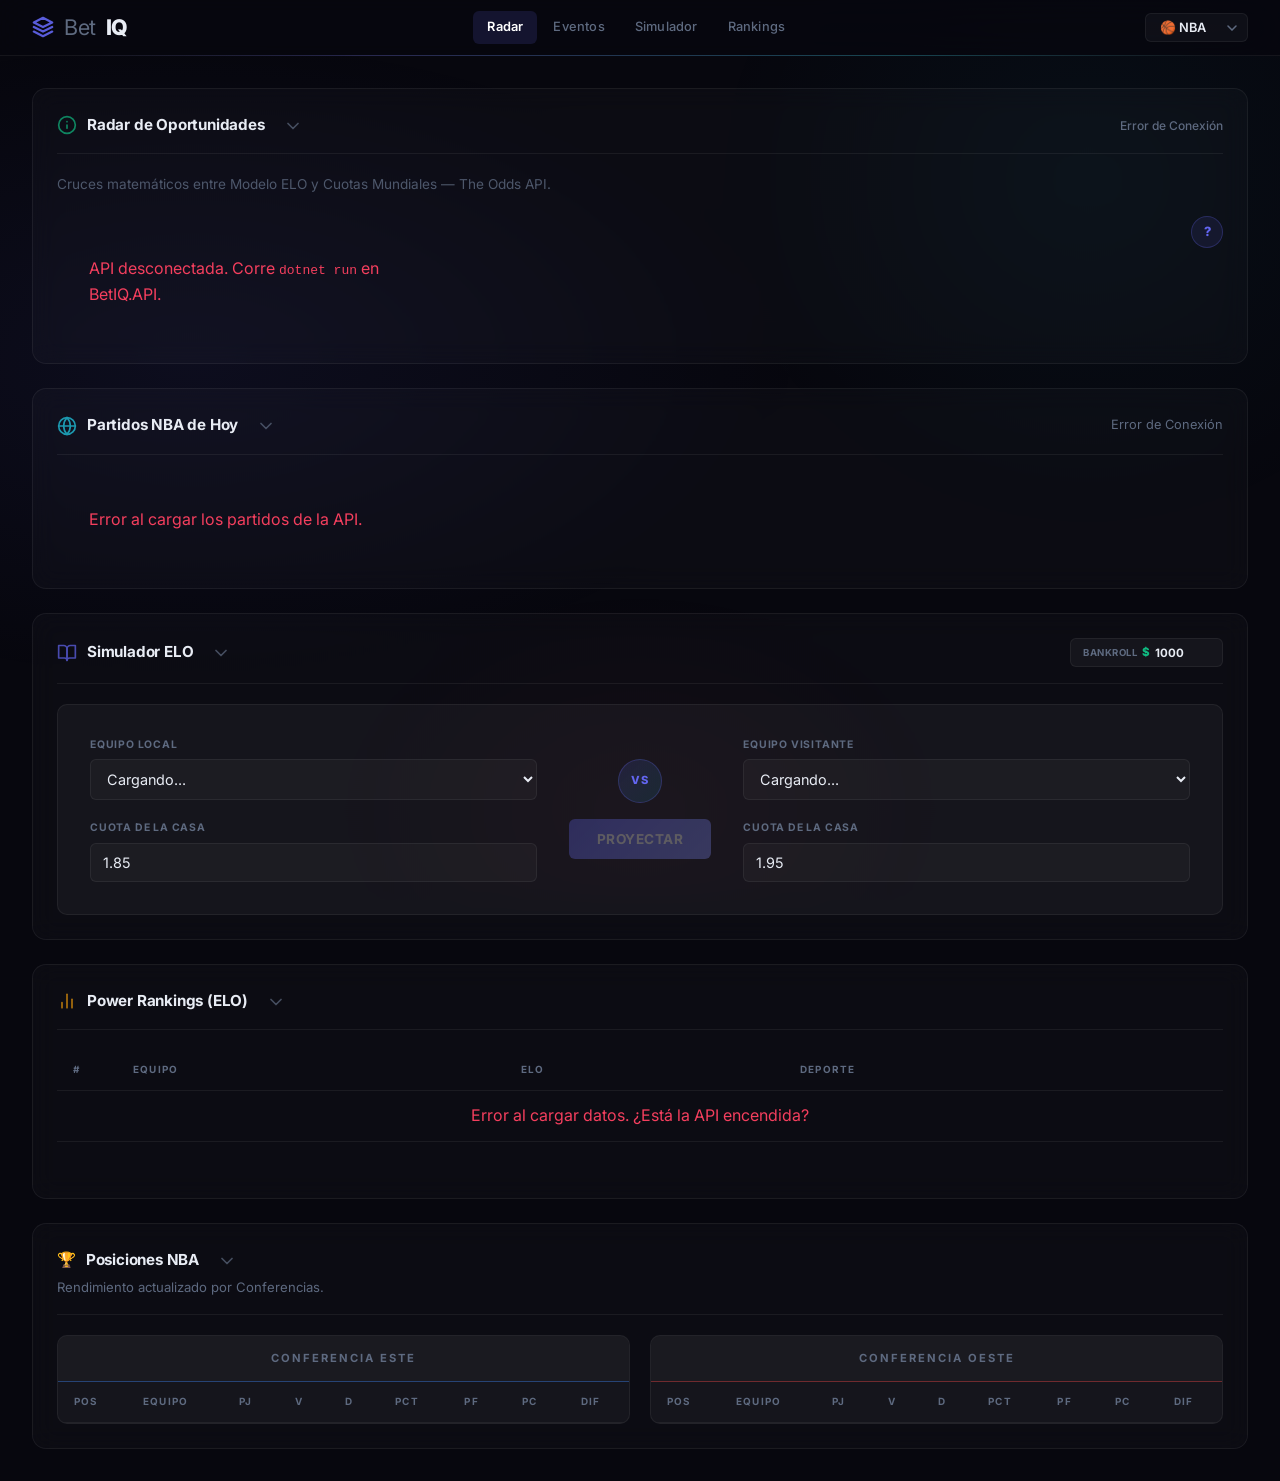
<file: BetIQ.Web/index.html>
<!DOCTYPE html>
<html lang="es">
<head>
    <meta charset="UTF-8">
    <meta name="viewport" content="width=device-width, initial-scale=1.0">
    <title>BetIQ | Inteligencia Deportiva</title>
    <meta name="description" content="BetIQ: Plataforma de análisis predictivo deportivo con modelos ELO, Poisson y Kelly Criterion para NBA, Fútbol y Tenis.">
    <link rel="preconnect" href="https://fonts.googleapis.com">
    <link rel="preconnect" href="https://fonts.gstatic.com" crossorigin>
    <link href="https://fonts.googleapis.com/css2?family=Inter:wght@300;400;500;600;700;800&family=JetBrains+Mono:wght@400;600;700&display=swap" rel="stylesheet">
    <link rel="stylesheet" href="css/styles.css">
</head>
<body>

    <!-- ═══ Header ═══ -->
    <header class="app-header">
        <div class="logo">
            <svg width="22" height="22" viewBox="0 0 24 24" fill="none" stroke="var(--accent-primary)" stroke-width="2.5" stroke-linecap="round" stroke-linejoin="round"><path d="M12 2L2 7l10 5 10-5-10-5zM2 17l10 5 10-5M2 12l10 5 10-5"/></svg>
            <span style="font-weight: 400; color: var(--text-muted);">Bet</span><span style="font-weight: 800; color: var(--text-main);">IQ</span>
        </div>
        <nav class="app-nav">
            <a href="#value-bets" class="active">Radar</a>
            <a href="#nbaMatches">Eventos</a>
            <a href="#calculadora">Simulador</a>
            <a href="#ranking">Rankings</a>
        </nav>
        <div class="sport-selector">
            <select id="sportContext">
                <option value="NBA" selected>🏀 NBA</option>
                <option value="Futbol">⚽ Fútbol</option>
                <option value="Tenis">🎾 Tenis</option>
            </select>
        </div>
    </header>

    <!-- ═══ Dashboard ═══ -->
    <main class="dashboard-container">

        <!-- ━━━ 1. Radar de Oportunidades ━━━ -->
        <section id="value-bets" class="panel">
            <div class="panel-header">
                <h2>
                    <svg width="20" height="20" viewBox="0 0 24 24" fill="none" stroke="var(--success)" stroke-width="2" stroke-linecap="round" stroke-linejoin="round"><circle cx="12" cy="12" r="10"/><path d="M12 16v-4"/><path d="M12 8h.01"/></svg>
                    Radar de Oportunidades
                </h2>
                <span id="dateOfAnalysis" style="color: var(--text-muted); font-size: 0.75rem; font-weight: 500;">Analizando...</span>
            </div>

            <p style="color: var(--text-muted); margin-bottom: 1.25rem; font-size: 0.85rem; opacity: 0.8;">Cruces matemáticos entre Modelo ELO y Cuotas Mundiales — The Odds API.</p>

            <div class="radar-layout">
                <!-- Tarjetas de Value Bets -->
                <div id="valueBetsContainer" class="opportunities-grid">
                    <div class="spinner"></div>
                </div>

                <!-- Glosario: ícono ? con hover-reveal -->
                <div class="glosario-trigger">
                    <span class="glosario-icon">?</span>
                    <div class="glosario-flyout">
                        <h3>Glosario del Radar</h3>
                        <div class="glosario-item">
                            <strong>EV+ (Expected Value)</strong>
                            <p>Ganancia matemática promedio a largo plazo. <code>+1.71</code> = $171 extra por cada $100 apostados.</p>
                        </div>
                        <div class="glosario-item">
                            <strong>Criterio de Kelly</strong>
                            <p>Gestión óptima de capital. Indica el % exacto de tu Bankroll para maximizar crecimiento y evitar la ruina.</p>
                        </div>
                        <div class="glosario-item">
                            <strong>Prob. ELO vs Cuota</strong>
                            <p>ELO usa inteligencia histórica. La Cuota refleja la probabilidad del casino. BetIQ detecta la ineficiencia.</p>
                        </div>
                    </div>
                </div>
            </div>
        </section>

        <!-- ━━━ 2. Eventos del Día ━━━ -->
        <section id="nbaMatches" class="panel">
            <div class="panel-header">
                <h2>
                    <svg width="20" height="20" viewBox="0 0 24 24" fill="none" stroke="var(--accent-secondary)" stroke-width="2" stroke-linecap="round" stroke-linejoin="round"><circle cx="12" cy="12" r="10"/><path d="M12 2a14.5 14.5 0 0 0 0 20"/><path d="M2 12h20"/><path d="M12 22A14.5 14.5 0 0 0 12 2"/></svg>
                    Partidos NBA de Hoy
                </h2>
                <div style="display:flex; align-items:center; gap:10px;">
                    <div id="ligaSelectorWrap" style="display:none;">
                        <select id="ligaSelector" style="background:rgba(255,255,255,0.04); border:1px solid var(--border-subtle); color:var(--text-main); padding:5px 12px; border-radius:6px; font-size:0.8rem; font-weight:600; cursor:pointer; outline:none; font-family:var(--font-family);">
                            <option value="">⚽ Todas las Ligas</option>
                            <option value="Premier League">🏴󠁧󠁢󠁥󠁮󠁧󠁿 Premier League</option>
                            <option value="LaLiga">🇪🇸 LaLiga</option>
                            <option value="Serie A">🇮🇹 Serie A</option>
                            <option value="Bundesliga">🇩🇪 Bundesliga</option>
                            <option value="Ligue 1">🇫🇷 Ligue 1</option>
                            <option value="Champions League">⭐ Champions League</option>
                        </select>
                    </div>
                    <span id="nbaMatchesDate" style="color: var(--text-muted); font-size: 0.8rem;">Cargando...</span>
                </div>
            </div>
            <div id="nbaMatchesContainer" class="matches-grid">
                <div class="spinner"></div>
            </div>
        </section>

        <!-- ━━━ 3. Simulador ELO ━━━ -->
        <section id="calculadora" class="panel">
            <div class="panel-header">
                <h2>
                    <svg width="20" height="20" viewBox="0 0 24 24" fill="none" stroke="var(--accent-primary)" stroke-width="2" stroke-linecap="round" stroke-linejoin="round"><path d="M2 3h6a4 4 0 0 1 4 4v14a3 3 0 0 0-3-3H2z"/><path d="M22 3h-6a4 4 0 0 0-4 4v14a3 3 0 0 1 3-3h7z"/></svg>
                    Simulador ELO
                </h2>
                <div style="display: flex; align-items: center; gap: 8px; flex-wrap: wrap;">
                    <div id="surfaceSelectorWrap" style="display: none; background: rgba(255,255,255,0.04); padding: 4px 12px; border-radius: 6px; border: 1px solid var(--border-subtle);">
                        <span style="font-size: 0.6rem; color: var(--text-muted); font-weight: 700; letter-spacing: 0.5px;">SUPERFICIE</span>
                        <select id="surfaceSelector" style="background: transparent; border: none; color: var(--accent-secondary); padding: 0; margin-left: 5px; outline: none; font-weight: 700; font-family: var(--font-family); cursor: pointer; font-size: 0.72rem;">
                            <option value="Arcilla">Arcilla</option>
                            <option value="Dura">Dura</option>
                            <option value="Pasto">Pasto</option>
                        </select>
                    </div>
                    <div style="display: flex; align-items: center; gap: 5px; background: rgba(255,255,255,0.04); padding: 4px 12px; border-radius: 6px; border: 1px solid var(--border-subtle);">
                        <span style="font-size: 0.6rem; color: var(--text-muted); font-weight: 700; letter-spacing: 0.5px;">BANKROLL</span>
                        <span style="color: var(--success); font-weight: 800; font-size: 0.72rem;">$</span>
                        <input type="number" id="bankrollInput" value="1000" style="background: transparent; border: none; color: var(--text-main); width: 55px; padding: 0; outline: none; font-weight: 700; font-family: var(--font-family); font-size: 0.72rem;">
                    </div>
                </div>
            </div>

            <div class="calculator-wrap">
                <div class="team-block">
                    <div class="input-group">
                        <label>Equipo Local</label>
                        <select id="localSelect"><option value="">Cargando...</option></select>
                    </div>
                    <div class="input-group">
                        <label>Cuota de la Casa</label>
                        <input type="number" id="localOdds" step="0.01" min="1.01" value="1.85">
                    </div>
                </div>

                <div style="display: flex; flex-direction: column; align-items: center; gap: 1rem;">
                    <div class="vs-badge">VS</div>
                    <button id="btnCalculate" class="btn-primary" disabled>Proyectar</button>
                </div>

                <div class="team-block">
                    <div class="input-group">
                        <label>Equipo Visitante</label>
                        <select id="visitorSelect"><option value="">Cargando...</option></select>
                    </div>
                    <div class="input-group">
                        <label>Cuota de la Casa</label>
                        <input type="number" id="visitorOdds" step="0.01" min="1.01" value="1.95">
                    </div>
                </div>
            </div>

            <div id="predictionResult" class="result-box hidden">
                <h3 id="winnerText" style="font-size: 1.4rem; margin-bottom: 1rem; font-weight: 700;">--</h3>
                <div id="evAlerts" style="display: flex; justify-content: center; gap: 1.5rem;"></div>
            </div>
        </section>

        <!-- ━━━ 4. Power Rankings ━━━ -->
        <section id="ranking" class="panel">
            <div class="panel-header">
                <h2>
                    <svg width="20" height="20" viewBox="0 0 24 24" fill="none" stroke="var(--warning)" stroke-width="2" stroke-linecap="round" stroke-linejoin="round"><line x1="18" y1="20" x2="18" y2="10"/><line x1="12" y1="20" x2="12" y2="4"/><line x1="6" y1="20" x2="6" y2="14"/></svg>
                    Power Rankings (ELO)
                </h2>
            </div>
            <table id="rankingTable">
                <thead>
                    <tr>
                        <th style="width: 60px;">#</th>
                        <th>Equipo</th>
                        <th>ELO</th>
                        <th>Deporte</th>
                    </tr>
                </thead>
                <tbody id="rankingBody">
                    <tr><td colspan="4" style="text-align: center; padding: 2rem;"><div class="spinner"></div></td></tr>
                </tbody>
            </table>
            <div id="rankingPagination" class="pagination-controls"></div>
        </section>

        <!-- ━━━ 5. Tabla de Posiciones ━━━ -->
        <section id="posiciones" class="panel standings-section">
            <div class="panel-header" style="flex-direction: column; align-items: flex-start;">
                <h2>
                    <svg width="20" height="20" viewBox="0 0 24 24" fill="none" stroke="var(--accent-secondary)" stroke-width="2" stroke-linecap="round" stroke-linejoin="round"><path d="M8 21h8"/><path d="M12 17V3"/><path d="m17 8-5-5-5 5"/></svg>
                    Tabla de Posiciones
                </h2>
                <p style="color:var(--text-muted); margin-top:5px; font-size: 0.82rem;">Rendimiento actualizado por Conferencias.</p>
            </div>

            <div class="standings-grid">
                <!-- Conferencia Este -->
                <div class="conference-panel">
                    <div class="conference-header east">
                        <h3>Conferencia Este</h3>
                    </div>
                    <div class="table-container fade-in">
                        <table class="elo-table">
                            <thead>
                                <tr>
                                    <th>Pos</th><th>Equipo</th><th>PJ</th><th>V</th><th>D</th><th>PCT</th>
                                    <th class="hide-mobile">PF</th><th class="hide-mobile">PC</th><th>DIF</th>
                                </tr>
                            </thead>
                            <tbody id="standings-east-body"></tbody>
                        </table>
                    </div>
                </div>
                <!-- Conferencia Oeste -->
                <div class="conference-panel">
                    <div class="conference-header west">
                        <h3>Conferencia Oeste</h3>
                    </div>
                    <div class="table-container fade-in">
                        <table class="elo-table">
                            <thead>
                                <tr>
                                    <th>Pos</th><th>Equipo</th><th>PJ</th><th>V</th><th>D</th><th>PCT</th>
                                    <th class="hide-mobile">PF</th><th class="hide-mobile">PC</th><th>DIF</th>
                                </tr>
                            </thead>
                            <tbody id="standings-west-body"></tbody>
                        </table>
                    </div>
                </div>
            </div>
        </section>

    </main>

    <script src="js/app.js"></script>
</body>
</html>
</file>
<file: BetIQ.Web/css/styles.css>
/* ================================================================
   BetIQ — Dark Intelligence Design System v3
   Premium Analytics Dashboard
   ================================================================ */

/* ── 1. Design Tokens ── */
:root {
    /* Surfaces */
    --bg-void: #07070e;
    --bg-app: #0a0a14;
    --bg-panel: rgba(255,255,255,0.025);
    --surface: rgba(255,255,255,0.04);
    --surface-hover: rgba(255,255,255,0.07);

    /* Borders */
    --border-subtle: rgba(255,255,255,0.06);
    --border-active: rgba(99,102,241,0.4);

    /* Text */
    --text-main: #e8ecf4;
    --text-muted: #5e6a80;

    /* Accents */
    --accent-primary: #6366f1;
    --accent-secondary: #22d3ee;
    --accent-glow: rgba(99,102,241,0.15);

    /* Semantic */
    --success: #10b981;
    --success-soft: rgba(16,185,129,0.12);
    --danger: #f43f5e;
    --danger-soft: rgba(244,63,94,0.12);
    --warning: #f59e0b;
    --warning-soft: rgba(245,158,11,0.12);

    /* Typography */
    --font-family: 'Inter', system-ui, -apple-system, sans-serif;
    --font-mono: 'JetBrains Mono', 'SF Mono', 'Cascadia Code', monospace;

    /* Elevation */
    --shadow-sm: 0 1px 3px rgba(0,0,0,0.4);
    --shadow-md: 0 4px 16px rgba(0,0,0,0.5);
    --shadow-glow: 0 0 30px rgba(99,102,241,0.08);

    /* Radius */
    --radius-sm: 6px;
    --radius-md: 10px;
    --radius-lg: 14px;
    --radius-xl: 20px;
}

/* ── 2. Reset & Base ── */
*, *::before, *::after {
    margin: 0;
    padding: 0;
    box-sizing: border-box;
}

html {
    scroll-behavior: smooth;
}

body {
    font-family: var(--font-family);
    background: var(--bg-void);
    color: var(--text-main);
    min-height: 100vh;
    -webkit-font-smoothing: antialiased;
    -moz-osx-font-smoothing: grayscale;
    line-height: 1.6;
    position: relative;
}

/* Atmospheric mesh gradient */
body::before {
    content: '';
    position: fixed;
    inset: 0;
    background:
        radial-gradient(ellipse 80% 60% at 15% 40%, rgba(99,102,241,0.07) 0%, transparent 60%),
        radial-gradient(ellipse 60% 80% at 85% 20%, rgba(34,211,238,0.04) 0%, transparent 50%),
        radial-gradient(ellipse 50% 50% at 50% 90%, rgba(244,63,94,0.03) 0%, transparent 50%);
    pointer-events: none;
    z-index: 0;
}

body > * { position: relative; z-index: 1; }

::selection {
    background: rgba(99,102,241,0.3);
    color: #fff;
}

/* ── 3. Scrollbar ── */
::-webkit-scrollbar { width: 5px; }
::-webkit-scrollbar-track { background: transparent; }
::-webkit-scrollbar-thumb { background: rgba(255,255,255,0.08); border-radius: 10px; }
::-webkit-scrollbar-thumb:hover { background: rgba(255,255,255,0.15); }

/* ── 4. Header ── */
.app-header {
    position: sticky;
    top: 0;
    z-index: 100;
    display: flex;
    justify-content: space-between;
    align-items: center;
    padding: 0 2rem;
    height: 56px;
    background: rgba(7,7,14,0.8);
    backdrop-filter: blur(20px) saturate(1.4);
    -webkit-backdrop-filter: blur(20px) saturate(1.4);
    border-bottom: 1px solid var(--border-subtle);
}

/* Animated gradient border under header */
.app-header::after {
    content: '';
    position: absolute;
    bottom: -1px;
    left: 0;
    right: 0;
    height: 1px;
    background: linear-gradient(90deg, transparent 5%, var(--accent-primary) 30%, var(--accent-secondary) 70%, transparent 95%);
    opacity: 0.25;
}

.logo {
    font-size: 1.35rem;
    font-weight: 800;
    letter-spacing: -0.5px;
    display: flex;
    align-items: center;
    gap: 10px;
    color: var(--text-main);
}

.logo svg { opacity: 0.9; }

.app-nav { display: flex; gap: 2px; }

.app-nav a {
    color: var(--text-muted);
    text-decoration: none;
    font-weight: 500;
    font-size: 0.8rem;
    padding: 6px 14px;
    border-radius: var(--radius-sm);
    transition: all 0.2s ease;
    letter-spacing: 0.2px;
}

.app-nav a:hover {
    color: var(--text-main);
    background: rgba(255,255,255,0.05);
}

.app-nav a.active {
    color: #fff;
    background: rgba(99,102,241,0.15);
    font-weight: 600;
}

/* Sport Selector Chip */
.sport-selector { display: flex; align-items: center; }

#sportContext {
    background: rgba(255,255,255,0.04);
    border: 1px solid var(--border-subtle);
    color: var(--text-main);
    padding: 6px 14px;
    border-radius: var(--radius-sm);
    font-size: 0.8rem;
    font-weight: 600;
    font-family: var(--font-family);
    cursor: pointer;
    outline: none;
    transition: all 0.2s;
    appearance: none;
    -webkit-appearance: none;
    background-image: url("data:image/svg+xml,%3Csvg width='10' height='6' viewBox='0 0 10 6' fill='none' xmlns='http://www.w3.org/2000/svg'%3E%3Cpath d='M1 1L5 5L9 1' stroke='%235e6a80' stroke-width='1.5' stroke-linecap='round'/%3E%3C/svg%3E");
    background-repeat: no-repeat;
    background-position: right 10px center;
    padding-right: 28px;
}

#sportContext:hover { border-color: rgba(255,255,255,0.12); }
#sportContext:focus { border-color: var(--accent-primary); box-shadow: 0 0 0 3px var(--accent-glow); }

#sportContext option {
    background: #13131f;
    color: var(--text-main);
}

/* ── 5. Layout ── */
.dashboard-container {
    padding: 2rem;
    max-width: 1360px;
    margin: 0 auto;
    display: flex;
    flex-direction: column;
    gap: 1.5rem;
}

/* ── 6. Panels ── */
.panel {
    background: var(--bg-panel);
    border: 1px solid var(--border-subtle);
    border-radius: var(--radius-lg);
    padding: 1.5rem;
    backdrop-filter: blur(12px);
    -webkit-backdrop-filter: blur(12px);
    transition: border-color 0.3s ease, box-shadow 0.3s ease;
}

.panel:hover {
    border-color: rgba(255,255,255,0.08);
    box-shadow: var(--shadow-glow);
}

.panel-header {
    display: flex;
    justify-content: space-between;
    align-items: center;
    margin-bottom: 1.25rem;
    padding-bottom: 1rem;
    border-bottom: 1px solid var(--border-subtle);
    cursor: pointer;
    user-select: none;
    transition: opacity 0.2s;
}

.panel-header:hover { opacity: 0.85; }

h2 {
    font-size: 0.95rem;
    font-weight: 700;
    color: var(--text-main);
    display: flex;
    align-items: center;
    gap: 10px;
    letter-spacing: -0.2px;
}

h2 svg { opacity: 0.7; }

/* ── 7. Value Bet Cards ── */
.radar-layout {
    display: flex;
    gap: 1.5rem;
    align-items: flex-start;
}

.radar-layout .opportunities-grid {
    flex: 1 1 0;
    min-width: 0;
    display: grid;
    grid-template-columns: repeat(3, 1fr);
    gap: 1rem;
    align-content: start;
}

.opportunities-grid {
    display: grid;
    grid-template-columns: repeat(auto-fit, minmax(280px, 1fr));
    gap: 1rem;
    margin-top: 0.5rem;
}

.vb-card {
    background: var(--surface);
    border: 1px solid var(--border-subtle);
    border-radius: var(--radius-md);
    padding: 1.25rem;
    transition: all 0.25s ease;
}

.vb-card:hover {
    transform: translateY(-2px);
    border-color: rgba(99,102,241,0.2);
    box-shadow: 0 8px 24px rgba(0,0,0,0.3), 0 0 20px rgba(99,102,241,0.06);
}

.vb-card.high-value {
    border-left: 3px solid var(--success);
    box-shadow: inset 4px 0 12px -4px rgba(16,185,129,0.1);
}

.vb-card.high-value:hover {
    box-shadow: 0 8px 24px rgba(0,0,0,0.3), 0 0 20px rgba(16,185,129,0.08);
}

.vb-teams {
    font-size: 0.9rem;
    font-weight: 600;
    margin-bottom: 0.5rem;
}

.vb-metrics {
    display: flex;
    gap: 10px;
    margin-top: 0.75rem;
    background: rgba(255,255,255,0.02);
    padding: 10px 12px;
    border-radius: var(--radius-sm);
    border: 1px solid rgba(255,255,255,0.03);
}

.metric-box {
    flex: 1;
    display: flex;
    flex-direction: column;
}

.metric-label {
    font-size: 0.6rem;
    color: var(--text-muted);
    text-transform: uppercase;
    font-weight: 700;
    letter-spacing: 0.8px;
    margin-bottom: 3px;
}

.metric-value {
    font-size: 1.05rem;
    font-weight: 700;
    color: var(--text-main);
    font-family: var(--font-mono);
    letter-spacing: -0.5px;
}

.metric-value.positive { color: var(--success); }

/* ── 8. Match Cards ── */
.matches-grid {
    display: grid;
    grid-template-columns: repeat(auto-fit, minmax(260px, 1fr));
    gap: 1rem;
}

.match-card {
    background: var(--surface);
    border: 1px solid var(--border-subtle);
    border-radius: var(--radius-md);
    padding: 1.15rem;
    transition: all 0.2s ease;
}

.match-card:hover {
    border-color: rgba(34,211,238,0.2);
    box-shadow: 0 4px 16px rgba(0,0,0,0.25);
}

.match-header {
    display: flex;
    justify-content: space-between;
    align-items: center;
    margin-bottom: 0.75rem;
    font-size: 0.72rem;
}

.match-status {
    padding: 3px 10px;
    border-radius: 20px;
    background: rgba(255,255,255,0.05);
    color: var(--text-muted);
    font-weight: 600;
    font-size: 0.68rem;
    letter-spacing: 0.3px;
    text-transform: uppercase;
}

.match-status.live {
    background: var(--danger-soft);
    color: var(--danger);
    animation: pulse-badge 2s infinite;
}

.match-team {
    display: flex;
    justify-content: space-between;
    align-items: center;
    margin-bottom: 0.4rem;
    font-size: 0.88rem;
    font-weight: 500;
    padding: 4px 0;
}

.match-score {
    font-size: 1.05rem;
    font-weight: 800;
    font-family: var(--font-mono);
    letter-spacing: -0.5px;
}

.match-odds {
    margin-top: 0.75rem;
    padding-top: 0.65rem;
    border-top: 1px solid var(--border-subtle);
    display: flex;
    justify-content: space-between;
    font-size: 0.78rem;
    color: var(--text-muted);
}

.match-odds strong {
    font-family: var(--font-mono);
}

/* ── 9. Calculator / Simulator ── */
.calculator-wrap {
    display: grid;
    grid-template-columns: 1fr auto 1fr;
    gap: 2rem;
    align-items: center;
    background: var(--surface);
    padding: 2rem;
    border-radius: var(--radius-md);
    border: 1px solid var(--border-subtle);
}

.team-block {
    display: flex;
    flex-direction: column;
    gap: 1.25rem;
}

.input-group label {
    font-size: 0.65rem;
    color: var(--text-muted);
    font-weight: 700;
    text-transform: uppercase;
    letter-spacing: 0.8px;
    margin-bottom: 6px;
    display: block;
}

select, input[type="number"] {
    background: rgba(255,255,255,0.03);
    border: 1px solid var(--border-subtle);
    color: var(--text-main);
    padding: 10px 12px;
    border-radius: var(--radius-sm);
    font-family: var(--font-family);
    font-size: 0.9rem;
    outline: none;
    transition: all 0.2s;
    width: 100%;
}

select:focus, input[type="number"]:focus {
    border-color: var(--accent-primary);
    box-shadow: 0 0 0 3px var(--accent-glow);
    background: rgba(99,102,241,0.04);
}

select option {
    background: #13131f;
    color: var(--text-main);
}

.vs-badge {
    height: 44px;
    width: 44px;
    border-radius: 50%;
    background: linear-gradient(135deg, rgba(99,102,241,0.15), rgba(34,211,238,0.1));
    border: 1px solid rgba(99,102,241,0.25);
    display: flex;
    align-items: center;
    justify-content: center;
    font-weight: 800;
    color: var(--accent-primary);
    font-size: 0.7rem;
    letter-spacing: 1px;
}

.btn-primary {
    background: linear-gradient(135deg, #6366f1, #818cf8);
    color: white;
    border: none;
    padding: 12px 28px;
    border-radius: var(--radius-sm);
    font-weight: 700;
    cursor: pointer;
    font-family: var(--font-family);
    font-size: 0.85rem;
    letter-spacing: 0.5px;
    transition: all 0.25s ease;
    box-shadow: 0 0 20px rgba(99,102,241,0.2);
    text-transform: uppercase;
}

.btn-primary:hover:not(:disabled) {
    box-shadow: 0 0 35px rgba(99,102,241,0.35);
    transform: translateY(-1px);
}

.btn-primary:disabled {
    opacity: 0.3;
    cursor: not-allowed;
    box-shadow: none;
}

.result-box {
    margin-top: 1.5rem;
    padding: 1.5rem;
    border-radius: var(--radius-md);
    background: var(--surface);
    border: 1px solid var(--border-subtle);
    text-align: center;
}

.result-box.active {
    border-color: var(--accent-primary);
    box-shadow: 0 0 24px rgba(99,102,241,0.1);
}

.result-box.hidden { display: none; }

/* ── 10. Tables ── */
table {
    width: 100%;
    border-collapse: collapse;
}

th, td {
    padding: 0.75rem 1rem;
    text-align: left;
    border-bottom: 1px solid var(--border-subtle);
}

th {
    color: var(--text-muted);
    font-weight: 700;
    font-size: 0.62rem;
    text-transform: uppercase;
    letter-spacing: 1.2px;
}

tbody tr {
    transition: background 0.15s;
}

tbody tr:hover {
    background: rgba(255,255,255,0.02);
}

.rank-badge {
    background: rgba(255,255,255,0.05);
    padding: 2px 8px;
    border-radius: 4px;
    font-weight: 700;
    font-size: 0.75rem;
    font-family: var(--font-mono);
}

.rank-top {
    background: linear-gradient(135deg, #f59e0b, #ef4444);
    color: #fff;
}

.pos-badge {
    display: inline-flex;
    align-items: center;
    justify-content: center;
    min-width: 26px;
    padding: 3px 8px;
    border-radius: var(--radius-sm);
    font-weight: 700;
    font-size: 0.72rem;
    font-family: var(--font-mono);
    background: rgba(255,255,255,0.04);
    color: var(--text-muted);
}

/* ── 11. Pagination ── */
.pagination-controls {
    display: flex;
    justify-content: center;
    align-items: center;
    gap: 12px;
    margin-top: 1.25rem;
    padding-top: 0.75rem;
}

.btn-page {
    background: rgba(255,255,255,0.04);
    border: 1px solid var(--border-subtle);
    color: var(--text-main);
    padding: 7px 14px;
    border-radius: var(--radius-sm);
    cursor: pointer;
    transition: all 0.2s;
    font-weight: 600;
    font-size: 0.82rem;
    font-family: var(--font-family);
}

.btn-page:hover:not(:disabled) {
    background: var(--accent-primary);
    color: #fff;
    border-color: var(--accent-primary);
    box-shadow: 0 0 15px rgba(99,102,241,0.25);
}

.btn-page:disabled { opacity: 0.25; cursor: not-allowed; }

.page-info {
    font-size: 0.82rem;
    color: var(--text-muted);
    font-weight: 600;
}

/* ── 12. Standings ── */
.standings-grid {
    display: grid;
    grid-template-columns: repeat(auto-fit, minmax(420px, 1fr));
    gap: 1.25rem;
    margin-top: 0.75rem;
}

.conference-panel {
    background: var(--surface);
    border: 1px solid var(--border-subtle);
    border-radius: var(--radius-md);
    overflow: hidden;
}

.conference-header {
    padding: 0.85rem 1rem;
    text-align: center;
    border-bottom: 1px solid var(--border-subtle);
    background: rgba(255,255,255,0.02);
}

.conference-header h3 {
    font-size: 0.7rem;
    font-weight: 700;
    text-transform: uppercase;
    letter-spacing: 2px;
    color: var(--text-muted);
}

.conference-header.east { border-bottom-color: rgba(59,130,246,0.4); }
.conference-header.west { border-bottom-color: rgba(239,68,68,0.4); }

.elo-table { font-size: 0.82rem; }
.elo-table td { padding: 0.6rem 0.85rem; }

/* Classification zones */
.standings-section tbody tr:nth-child(-n+6) {
    border-left: 3px solid var(--success);
}
.standings-section tbody tr:nth-child(n+7):nth-child(-n+10) {
    border-left: 3px solid var(--warning);
}

.section-header {
    cursor: pointer;
    user-select: none;
    transition: opacity 0.2s;
}
.section-header:hover { opacity: 0.85; }

/* ── 13. Glosario Hover-Reveal ── */
.glosario-trigger {
    position: relative;
    flex: 0 0 auto;
    align-self: flex-start;
}

.glosario-icon {
    display: flex;
    align-items: center;
    justify-content: center;
    width: 32px;
    height: 32px;
    border-radius: 50%;
    background: rgba(99,102,241,0.1);
    border: 1px solid rgba(99,102,241,0.25);
    color: var(--accent-primary);
    font-weight: 800;
    font-size: 0.8rem;
    cursor: pointer;
    transition: all 0.25s ease;
    position: sticky;
    top: 72px;
}

.glosario-icon:hover {
    background: rgba(99,102,241,0.2);
    box-shadow: 0 0 16px rgba(99,102,241,0.2);
    transform: scale(1.1);
}

.glosario-flyout {
    position: absolute;
    top: 0;
    right: calc(100% + 12px);
    width: 280px;
    background: #13131f;
    border: 1px solid rgba(99,102,241,0.2);
    border-radius: var(--radius-md);
    padding: 1.25rem;
    box-shadow: 0 12px 40px rgba(0,0,0,0.5), 0 0 20px rgba(99,102,241,0.08);
    opacity: 0;
    visibility: hidden;
    transform: translateX(8px);
    transition: all 0.25s cubic-bezier(0.4, 0, 0.2, 1);
    z-index: 9999; /* Asegurar que siempre esté por encima de todas las tarjetas */
    pointer-events: none;
}

.glosario-trigger:hover .glosario-flyout {
    opacity: 1;
    visibility: visible;
    transform: translateX(0);
    pointer-events: auto;
}

.glosario-flyout h3 {
    font-size: 0.65rem;
    font-weight: 700;
    text-transform: uppercase;
    letter-spacing: 1px;
    color: var(--text-muted);
    margin-bottom: 0.85rem;
    padding-bottom: 0.6rem;
    border-bottom: 1px solid var(--border-subtle);
}

.glosario-flyout .glosario-item {
    background: rgba(255,255,255,0.02);
    border-radius: var(--radius-sm);
    padding: 0.75rem;
    margin-bottom: 0.5rem;
    border: 1px solid rgba(255,255,255,0.03);
}

.glosario-flyout .glosario-item:last-child { margin-bottom: 0; }

.glosario-flyout .glosario-item strong {
    color: var(--accent-primary);
    font-size: 0.65rem;
    text-transform: uppercase;
    font-weight: 700;
    letter-spacing: 0.5px;
    margin-bottom: 3px;
    display: block;
}

.glosario-flyout .glosario-item p {
    font-size: 0.73rem;
    color: var(--text-muted);
    line-height: 1.5;
    margin: 0;
}

.glosario-flyout .glosario-item code {
    background: rgba(99,102,241,0.12);
    color: var(--accent-secondary);
    padding: 1px 5px;
    border-radius: 3px;
    font-family: var(--font-mono);
    font-size: 0.68rem;
    font-weight: 600;
}

/* ── 14. Collapsible Panels ── */
.toggle-icon {
    display: inline-block;
    transition: transform 0.3s cubic-bezier(0.4, 0, 0.2, 1);
    color: var(--text-muted);
}

.collapsed .toggle-icon { transform: rotate(-180deg); }

.panel.collapsed > :not(.panel-header),
.standings-section.collapsed > :not(.section-header),
.standings-section.collapsed > :not(.panel-header) {
    display: none !important;
}

/* ── 15. Spinner & Animations ── */
.spinner {
    width: 22px;
    height: 22px;
    border: 2px solid rgba(255,255,255,0.06);
    border-top-color: var(--accent-primary);
    border-radius: 50%;
    animation: spin 0.8s infinite linear;
    margin: 2rem auto;
}

@keyframes spin { to { transform: rotate(360deg); } }

@keyframes pulse-badge {
    0%, 100% { opacity: 1; }
    50% { opacity: 0.6; }
}

@keyframes fadeIn {
    from { opacity: 0; transform: translateY(6px); }
    to { opacity: 1; transform: translateY(0); }
}

.fade-in { animation: fadeIn 0.4s ease-out; }

/* ── 16. Responsive ── */
@media (max-width: 1100px) {
    .radar-layout .opportunities-grid {
        grid-template-columns: repeat(auto-fit, minmax(260px, 1fr));
    }
}

@media (max-width: 900px) {
    .dashboard-container { padding: 1.25rem; gap: 1rem; }
    .calculator-wrap { grid-template-columns: 1fr; gap: 1.5rem; }
    .standings-grid { grid-template-columns: 1fr; }
    .hide-mobile { display: none; }

    .app-header {
        padding: 0 1rem;
        height: 50px;
    }
    .app-nav a { padding: 5px 10px; font-size: 0.75rem; }
    .logo span { display: none; }

    .val-header { margin: 0 auto; transform: rotate(90deg); }

    /* En móvil, flyout se abre hacia la izquierda y no choca abajo */
    .glosario-flyout {
        right: calc(100% + 12px); /* Mantenerlo a la izquierda para evitar que se corte hacia abajo */
        top: 0;
        transform: translateX(8px);
        z-index: 9999;
    }
    .glosario-trigger:hover .glosario-flyout {
        transform: translateX(0);
    }
}

@media (max-width: 600px) {
    .matches-grid { grid-template-columns: 1fr; }
    .opportunities-grid { grid-template-columns: 1fr; }
    .radar-layout .opportunities-grid { grid-template-columns: 1fr; }
    .panel { padding: 1rem; border-radius: var(--radius-md); }
}
</file>
